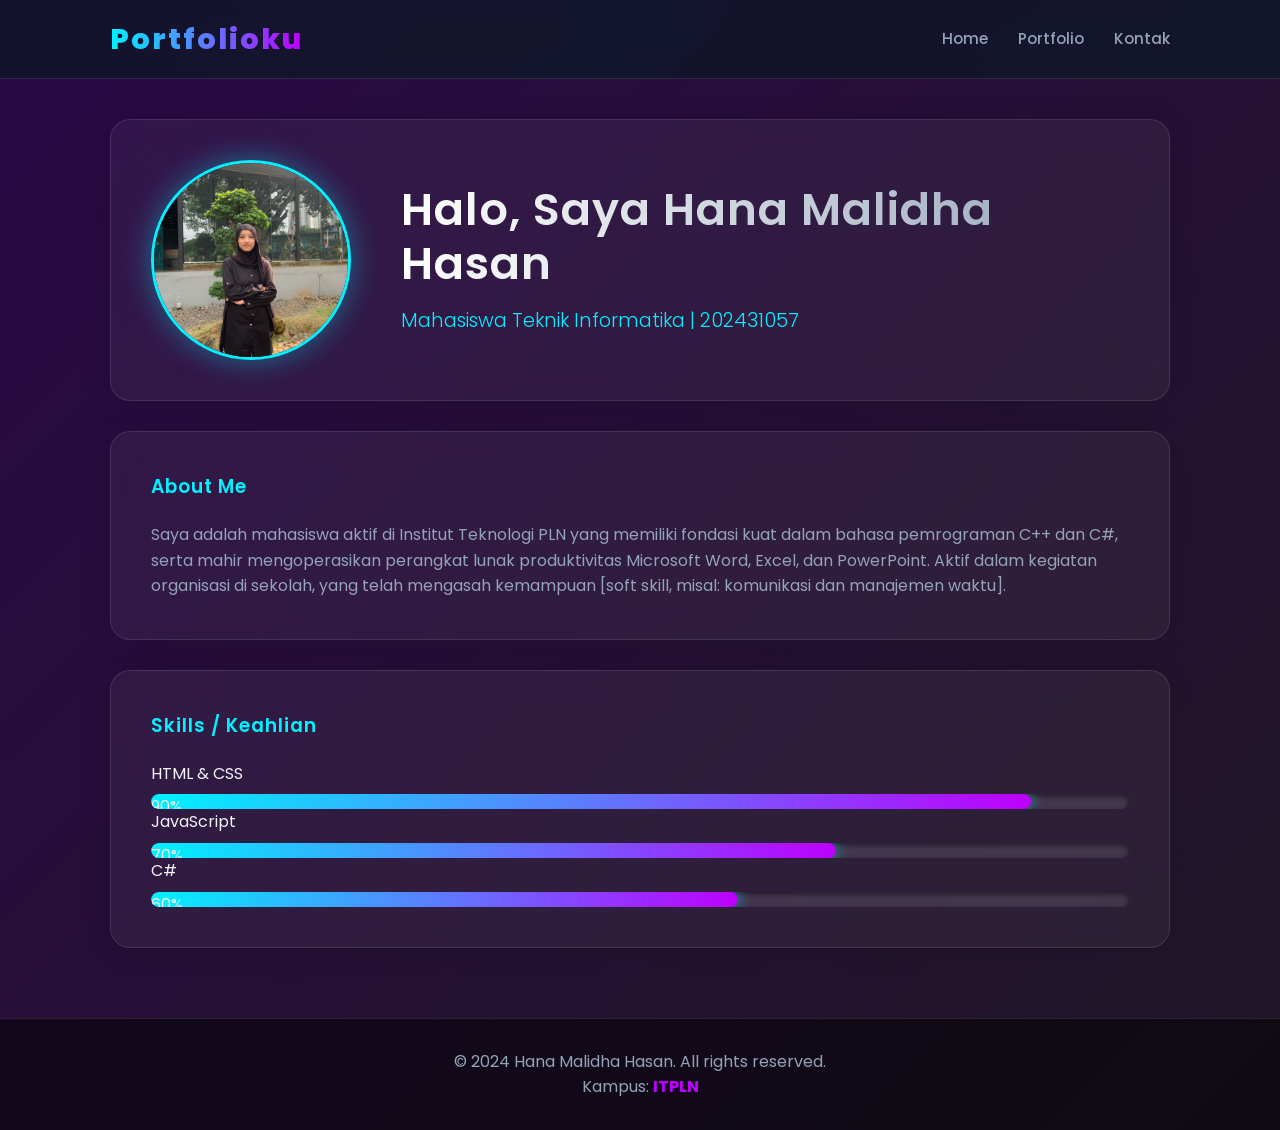
<file: index.html>
<!DOCTYPE html>
<html lang="id">
<head>
    <meta charset="UTF-8">
    <meta name="viewport" content="width=device-width, initial-scale=1.0">
    <title>Portofolio Pribadi - Home</title>
    <link rel="stylesheet" href="style.css">
    <link href="https://fonts.googleapis.com/css2?family=Poppins:wght@300;400;600;700;800&display=swap" rel="stylesheet">
</head>
<body>

    <header>
        <nav>
            <h1>Portfolioku</h1>
            <ul>
                <li><a href="index.html">Home</a></li>
                <li><a href="portofolio.html">Portfolio</a></li>
                <li><a href="contact.html">Kontak</a></li>
            </ul>
        </nav>
    </header>

    <main>
        <section class="hero">
            <img src="Asset/fotoku.jpeg" alt="Foto Profil" class="profile-img">
    
            <div class="hero-text">
                <h2>Halo, Saya Hana Malidha Hasan</h2>
                <p>Mahasiswa Teknik Informatika | 202431057</p>
            </div>
        </section>

        <section class="section-box">
            <h3>About Me</h3>
            <p>Saya adalah mahasiswa aktif di Institut Teknologi PLN yang memiliki fondasi kuat dalam bahasa pemrograman C++ dan C#, serta mahir mengoperasikan perangkat lunak produktivitas Microsoft Word, Excel, dan PowerPoint. Aktif dalam kegiatan organisasi di sekolah, yang telah mengasah kemampuan [soft skill, misal: komunikasi dan manajemen waktu].</p>
        </section>

        <section class="section-box">
            <h3>Skills / Keahlian</h3>
            
            <div class="skill-container">
                <p>HTML & CSS</p>
                <div class="progress-bar"><div class="progress" style="width: 90%;">90%</div></div>
            </div>
            
            <div class="skill-container">
                <p>JavaScript</p>
                <div class="progress-bar"><div class="progress" style="width: 70%;">70%</div></div>
            </div>

            <div class="skill-container">
                <p>C#</p>
                <div class="progress-bar"><div class="progress" style="width: 60%;">60%</div></div>
            </div>
        </section>
    </main>

    <footer>
        <p>&copy; 2024 Hana Malidha Hasan. All rights reserved.</p>
        <p>Kampus: <a href="https://itpln.ac.id" target="_blank">ITPLN</a></p>
    </footer>

</body>

</html>
</file>
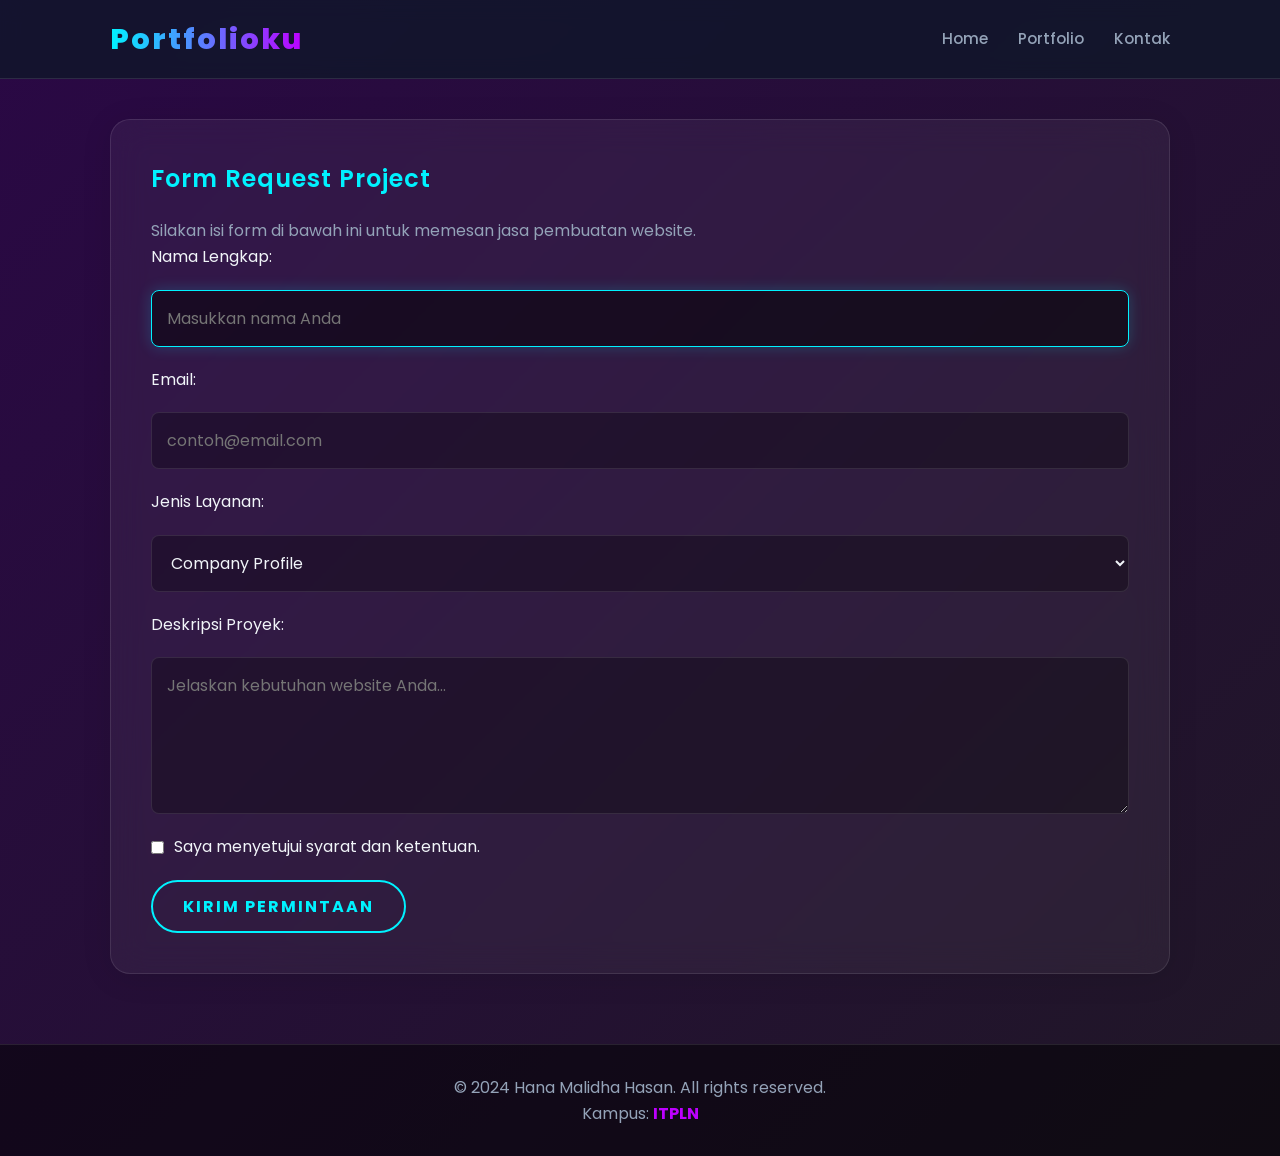
<file: contact.html>
<!DOCTYPE html>
<html lang="id">
<head>
    <meta charset="UTF-8">
    <meta name="viewport" content="width=device-width, initial-scale=1.0">
    <title>Hubungi Saya</title>
    <link rel="stylesheet" href="style.css">
    <link href="https://fonts.googleapis.com/css2?family=Poppins:wght@300;400;600;700&display=swap" rel="stylesheet">
</head>
<body>

    <header>
        <nav>
            <h1>Portfolioku</h1>
            <ul>
                <li><a href="index.html">Home</a></li>
                <li><a href="portofolio.html">Portfolio</a></li>
                <li><a href="contact.html">Kontak</a></li>
            </ul>
        </nav>
    </header>

    <main>
        <section class="section-box">
            <h2>Form Request Project</h2>
            <p>Silakan isi form di bawah ini untuk memesan jasa pembuatan website.</p>

            <form action="#" method="POST">
                <label for="nama">Nama Lengkap:</label>
                <input autofocus type="text" id="nama" name="nama" placeholder="Masukkan nama Anda" required>

                <label for="email">Email:</label>
                <input type="email" id="email" name="email" placeholder="contoh@email.com" required>

                <label for="layanan">Jenis Layanan:</label>
                <select id="layanan" name="layanan">
                    <option value="company-profile">Company Profile</option>
                    <option value="toko-online">Toko Online / E-commerce</option>
                    <option value="landing-page">Landing Page</option>
                    <option value="blog">Personal Blog</option>
                </select>

                <label for="pesan">Deskripsi Proyek:</label>
                <textarea id="pesan" name="pesan" rows="5" placeholder="Jelaskan kebutuhan website Anda..."></textarea>

                <div style="display: flex; align-items: center; gap: 10px;">
                    <input type="checkbox" id="setuju" name="setuju" style="width: auto;">
                    <label for="setuju">Saya menyetujui syarat dan ketentuan.</label>
                </div>

                <button type="submit">Kirim Permintaan</button>
            </form>
        </section>
    </main>

    <footer>
        <p>&copy; 2024 Hana Malidha Hasan. All rights reserved.</p>
        <p>Kampus: <a href="https://itpln.ac.id" target="_blank">ITPLN</a></p>
    </footer>

</body>
</html>
</file>
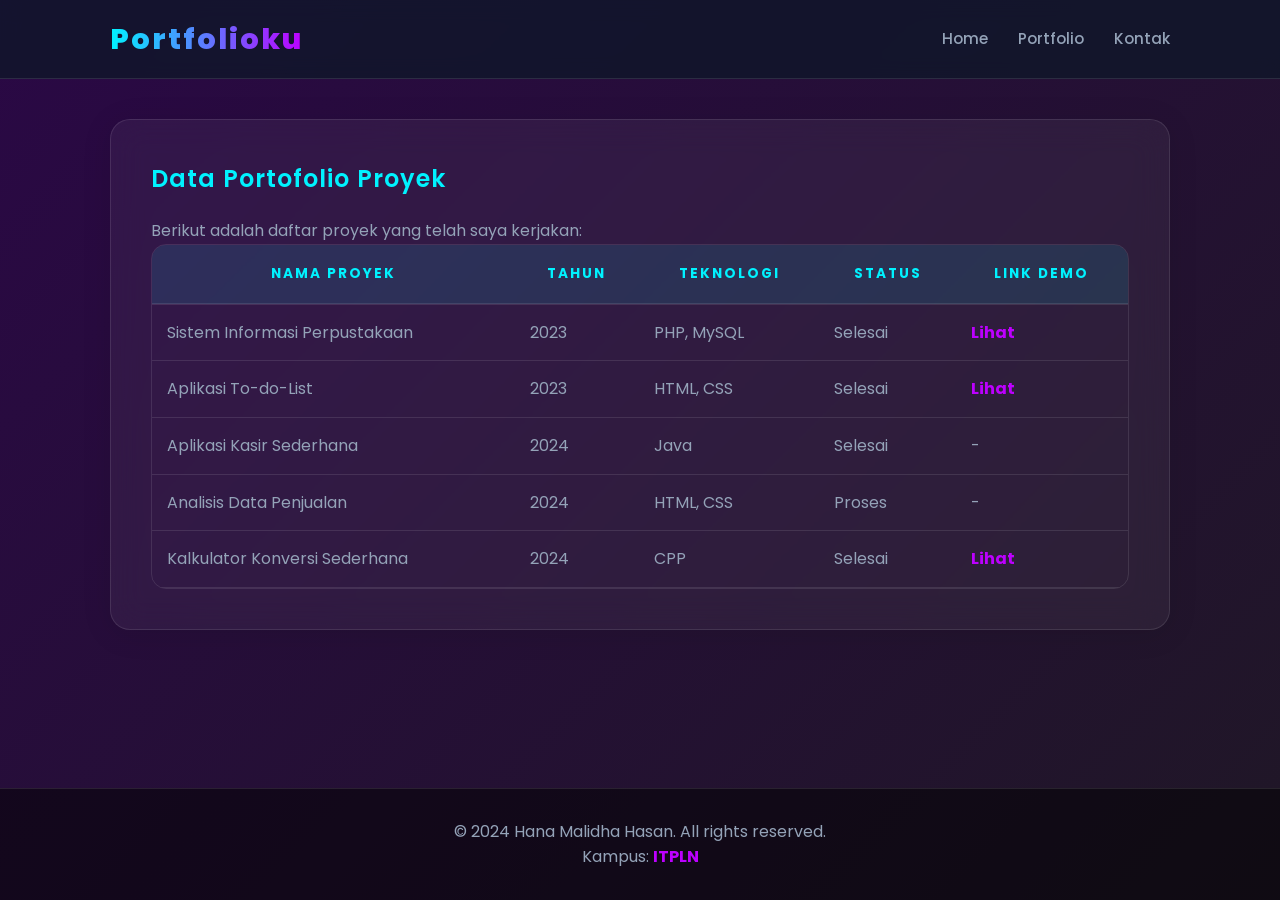
<file: portofolio.html>
<!DOCTYPE html>
<html lang="id">
<head>
    <meta charset="UTF-8">
    <meta name="viewport" content="width=device-width, initial-scale=1.0">
    <title>Daftar Proyek</title>
    <link rel="stylesheet" href="style.css">
    <link href="https://fonts.googleapis.com/css2?family=Poppins:wght@300;400;600;700;800&display=swap" rel="stylesheet">
</head>
<body>

    <header>
        <nav>
            <h1>Portfolioku</h1>
            <ul>
                <li><a href="index.html">Home</a></li>
                <li><a href="portofolio.html">Portfolio</a></li>
                <li><a href="contact.html">Kontak</a></li>
            </ul>
        </nav>
    </header>

    <main>
        <section class="section-box">
            <h2>Data Portofolio Proyek</h2>
            <p>Berikut adalah daftar proyek yang telah saya kerjakan:</p>
            
            <div class="table-container">
                <table>
                    <thead>
                        <tr>
                            <th>Nama Proyek</th>
                            <th>Tahun</th>
                            <th>Teknologi</th>
                            <th>Status</th>
                            <th>Link Demo</th>
                        </tr>
                    </thead>
                    <tbody>
                        <tr>
                            <td>Sistem Informasi Perpustakaan</td>
                            <td>2023</td>
                            <td>PHP, MySQL</td>
                            <td>Selesai</td>
                            <td><a href="#">Lihat</a></td>
                        </tr>
                        <tr>
                            <td>Aplikasi To-do-List</td>
                            <td>2023</td>
                            <td>HTML, CSS</td>
                            <td>Selesai</td>
                            <td><a href="#">Lihat</a></td>
                        </tr>
                        <tr>
                            <td>Aplikasi Kasir Sederhana</td>
                            <td>2024</td>
                            <td>Java</td>
                            <td>Selesai</td>
                            <td>-</td>
                        </tr>
                        <tr>
                            <td>Analisis Data Penjualan</td>
                            <td>2024</td>
                            <td>HTML, CSS</td>
                            <td>Proses</td>
                            <td>-</td>
                        </tr>
                        <tr>
                            <td>Kalkulator Konversi Sederhana</td>
                            <td>2024</td>
                            <td>CPP</td>
                            <td>Selesai</td>
                            <td><a href="#">Lihat</a></td>
                        </tr>
                    </tbody>
                </table>
            </div>
        </section>
    </main>

    <footer>
        <p>&copy; 2024 Hana Malidha Hasan. All rights reserved.</p>
        <p>Kampus: <a href="https://itpln.ac.id" target="_blank">ITPLN</a></p>
    </footer>

</body>
</html>
</file>
<file: style.css>
:root {
    --bg-dark: #0f172a;
    --glass-bg: rgba(255, 255, 255, 0.05);
    --glass-border: rgba(255, 255, 255, 0.1);
    --neon-cyan: #00f2ff;
    --neon-purple: #bd00ff;
    --text-white: #f1f5f9;
    --text-gray: #94a3b8;
    --gradient-text: linear-gradient(to right, #00f2ff, #bd00ff);
}

* {
    margin: 0;
    padding: 0;
    box-sizing: border-box;
    font-family: 'Poppins', sans-serif;
}

body {
    line-height: 1.6;
    background: linear-gradient(-45deg, #020024, #090979, #1c1c1c, #2a0845);
    background-size: 400% 400%;
    animation: gradientBG 15s ease infinite;
    color: var(--text-white);
    display: flex;
    flex-direction: column;
    min-height: 100vh;
}

@keyframes gradientBG {
    0% { background-position: 0% 50%; }
    50% { background-position: 100% 50%; }
    100% { background-position: 0% 50%; }
}

header {
    background: rgba(15, 23, 42, 0.8);
    padding: 1rem 0;
    backdrop-filter: blur(10px);
    position: sticky;
    top: 0;
    z-index: 1000;
    border-bottom: 1px solid var(--glass-border);
}

nav {
    display: flex;
    justify-content: space-between;
    align-items: center;
    max-width: 1100px;
    margin: auto;
    padding: 0 20px;
}

nav h1 {
    font-weight: 800;
    font-size: 1.8rem;
    background: var(--gradient-text);
    -webkit-background-clip: text;
    background-clip: text;
    -webkit-text-fill-color: transparent;
    letter-spacing: 2px;
}

nav ul {
    display: flex;
    list-style: none;
}

nav ul li {
    margin-left: 30px;
}

nav a {
    color: var(--text-gray);
    text-decoration: none;
    font-weight: 500;
    font-size: 0.95rem;
    transition: 0.3s;
    position: relative;
}

nav a:hover {
    color: var(--neon-cyan);
    text-shadow: 0 0 10px rgba(0, 242, 255, 0.5);
}

nav a::after {
    content: '';
    position: absolute;
    width: 0;
    height: 2px;
    bottom: -5px;
    left: 0;
    background-color: var(--neon-cyan);
    transition: width 0.3s;
}

nav a:hover::after {
    width: 100%;
}

main {
    max-width: 1100px;
    margin: 40px auto;
    padding: 0 20px;
    flex: 1;
    width: 100%;
}

.section-box, .hero {
    background: var(--glass-bg);
    backdrop-filter: blur(16px);
    -webkit-backdrop-filter: blur(16px);
    border: 1px solid var(--glass-border);
    padding: 40px;
    margin-bottom: 30px;
    border-radius: 20px;
    box-shadow: 0 4px 30px rgba(0, 0, 0, 0.1);
    transition: transform 0.3s ease, box-shadow 0.3s ease;
}

.section-box:hover, .hero:hover {
    transform: translateY(-5px);
    box-shadow: 0 0 20px rgba(0, 242, 255, 0.15);
    border-color: rgba(0, 242, 255, 0.3);
}

h3, h2 {
    color: var(--neon-cyan);
    margin-bottom: 20px;
    font-weight: 600;
    letter-spacing: 1px;
}

p {
    color: var(--text-gray);
}

.hero {
    display: flex;
    align-items: center;
    gap: 50px;
    position: relative;
    overflow: hidden;
}

.profile-img {
    width: 200px;
    height: 200px;
    border-radius: 50%;
    object-fit: cover;
    border: 3px solid var(--neon-cyan);
    box-shadow: 0 0 30px rgba(0, 242, 255, 0.4);
    flex-shrink: 0;
    transition: 0.5s;
}

.profile-img:hover {
    transform: scale(1.05) rotate(5deg);
    border-color: var(--neon-purple);
    box-shadow: 0 0 50px rgba(189, 0, 255, 0.6);
}

.hero-text h2 {
    font-size: 2.8rem;
    line-height: 1.2;
    background: linear-gradient(to right, #fff, #94a3b8);
    -webkit-background-clip: text;
    background-clip: text;
    -webkit-text-fill-color: transparent;
    margin-bottom: 15px;
}

.hero-text p {
    font-size: 1.2rem;
    color: var(--neon-cyan);
    font-weight: 300;
}

.skill-container p {
    color: var(--text-white);
    margin-bottom: 8px;
}
.progress-bar {
    background: rgba(255, 255, 255, 0.1);
    border-radius: 20px;
    height: 15px;
    width: 100%;
    overflow: hidden;
    box-shadow: inset 0 2px 5px rgba(0,0,0,0.5);
}
.progress {
    background: var(--gradient-text);
    height: 100%;
    border-radius: 20px;
    box-shadow: 0 0 15px rgba(0, 242, 255, 0.7); 
    position: relative;
}

.table-container {
    overflow-x: auto;
    border-radius: 15px;
    border: 1px solid var(--glass-border);
}

table {
    width: 100%;
    border-collapse: collapse;
    min-width: 600px;
}

th {
    background: rgba(0, 242, 255, 0.1);
    color: var(--neon-cyan);
    padding: 18px;
    text-transform: uppercase;
    font-size: 0.85rem;
    letter-spacing: 2px;
    border-bottom: 2px solid var(--glass-border);
}

td {
    padding: 15px;
    border-bottom: 1px solid var(--glass-border);
    color: var(--text-gray);
}

tr:hover td {
    background: rgba(255, 255, 255, 0.03);
    color: var(--text-white);
}

td a {
    color: var(--neon-purple);
    text-decoration: none;
    font-weight: bold;
    transition: 0.3s;
}
td a:hover { text-shadow: 0 0 10px var(--neon-purple); }

form { gap: 20px; display: flex; flex-direction: column; }

input, select, textarea {
    background: rgba(0, 0, 0, 0.3);
    border: 1px solid var(--glass-border);
    padding: 15px;
    color: var(--text-white);
    border-radius: 8px;
    font-size: 1rem;
    transition: 0.3s;
}

input:focus, select:focus, textarea:focus {
    outline: none;
    border-color: var(--neon-cyan);
    box-shadow: 0 0 15px rgba(0, 242, 255, 0.2);
    background: rgba(0, 0, 0, 0.5);
}

button {
    background: transparent;
    color: var(--neon-cyan);
    padding: 12px 30px;
    border: 2px solid var(--neon-cyan);
    border-radius: 50px;
    cursor: pointer;
    font-weight: 700;
    font-size: 1rem;
    transition: 0.3s;
    text-transform: uppercase;
    letter-spacing: 2px;
    align-self: flex-start;
}

button:hover {
    background: var(--neon-cyan);
    color: #000;
    box-shadow: 0 0 25px rgba(0, 242, 255, 0.6);
}

footer {
    background: rgba(0,0,0,0.5);
    padding: 30px;
    text-align: center;
    border-top: 1px solid var(--glass-border);
    margin-top: auto;
}
footer a { color: var(--neon-purple); font-weight: bold; text-decoration: none; }

@media (max-width: 768px) {
    nav { flex-direction: column; padding-bottom: 15px; }
    nav ul { gap: 20px; margin-top: 20px; }
    nav ul li { margin: 0; }
    
    .hero {
        flex-direction: column;
        text-align: center;
        padding: 30px;
    }
    
    .hero-text h2 { font-size: 2rem; }
}
</file>
